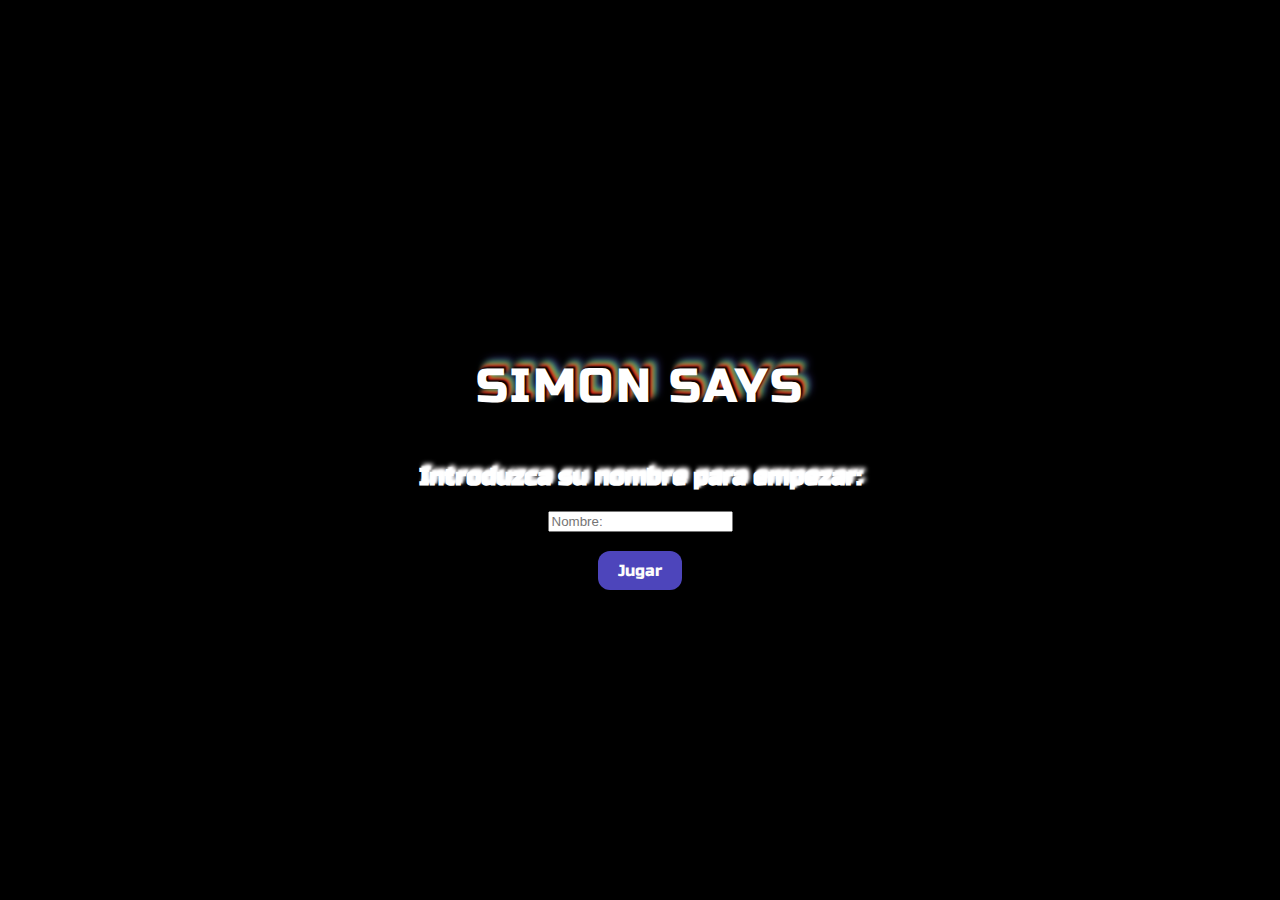
<file: index.html>
<!DOCTYPE html>
<html lang="en">
<head>
    <meta charset="UTF-8">
    <meta name="viewport" content="width=device-width, initial-scale=1.0">
    <link rel="stylesheet" href="style.css">
    <script defer src="script.js"></script>
    <title>Simon says</title>

</head>
<style>
   
</style>

<body>
    <div class="header1">
        <div style="height: auto">
            <p class="headerTitle">SIMON SAYS</p>
            <h2>Introduzca su nombre para empezar: </h2>
        </div>
</div>

<div class="form-container">
    <label for="Name"> </label>
    <input type="text" id="fname" placeholder="Nombre: ">
    <br>
    <br>
    <div style="display: flex;">
        <button class = "startButton" onclick="alertaVacio()">Jugar</button>
    </div>
</div>
</body>
</html>
</file>
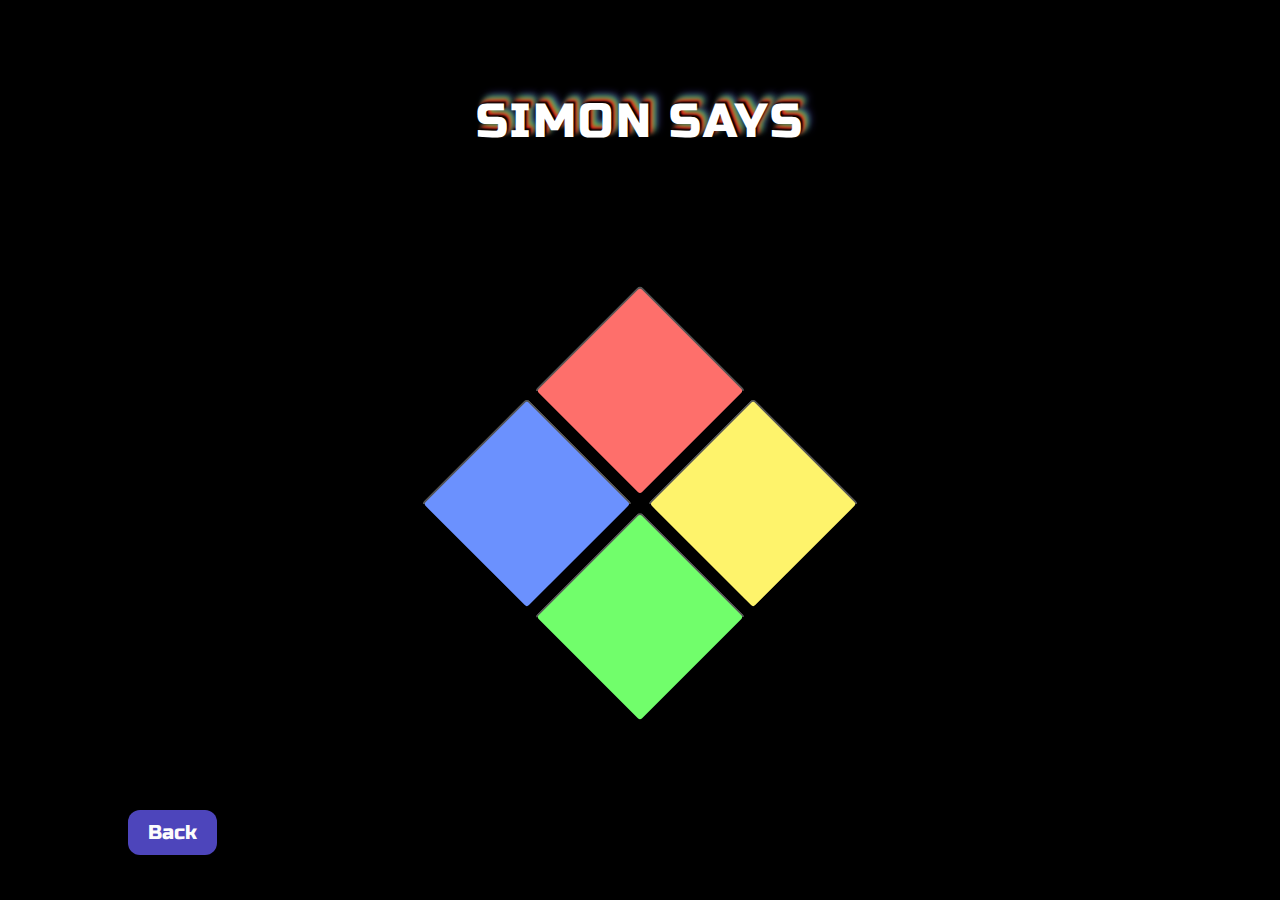
<file: game.html>
<!DOCTYPE html>
<html lang="en">
<head>
    <meta charset="UTF-8">
    <meta name="viewport" content="width=device-width, initial-scale=1.0">
    <title>SIMON SAYS</title>
    <link rel="stylesheet" href="style.css">
    <script defer src="script.js"></script>
</head>
<body>
    <div class="container">
        <div class="header">
            <div style="height: auto">
                <p class="headerTitle">SIMON SAYS</p>
                <p class="headerTitle" id ="puntuacion"></p>
            </div>             
        </div>
            <div class="game-container">
                <div class="Botones">
                    <button class="square red" boton = "0" onclick="presionar(this)"></button>
                    <button class="square yellow" boton = "1" onclick="presionar(this)"></button>
                    <button class="square blue" boton = "2" onclick="presionar(this)"></button>
                    <button class="square green" boton = "3" onclick="presionar(this)"></button>
                </div>
            </div>
            <div class="footer">
                <a class="BackButton" href="menu.html" >Back</a>
            </div>
    </div>
</body>
</html>
</file>
<file: style.css>
@import url('https://fonts.googleapis.com/css2?family=Russo+One&display=swap');
body, html {
  margin: 0;
  padding: 0;
  height: 100%;
  display: flex;
  flex-direction: column;
  justify-content: center;
}
body{
    background-color: #000000;
    place-items: center;  
    font-family: "Russo One", serif;
}
h1{
    text-align: center;
    font-family: "Russo One", serif;
    
   font-size: 3rem;
   letter-spacing: 0.15rem;
   text-shadow: 2px -2px 2px #000000 ,
                4px -4px 4px  hsl(0, 94%, 52%),
                6px -6px 6px #57f149,
                8px -8px 8px #4d45bb;
                
    color: rgb(255, 255, 255);
    margin-left: -100px;
    

}


.container {
  display: flex;
    justify-content: center; /* Centra horizontalmente */
    align-items: center; /* Centra verticalmente */
    height: 100%; 
}

.vertical-center {
  margin: 0;
  position: absolute;
  top: 50%;
  -ms-transform: translateY(-50%);
  transform: translateY(-50%);
}

h2{
  color: #ffffff;
  text-shadow: 2px -2px 2px #ffffff ,
                4px -4px 4px  hsl(0, 100%, 99%);
                text-align: center;
                
  font-family: "Russo One", serif;
}
.startButton{
  background-color: #4d45bb;
  color: #fcfcfc;
  display:inline-block;
  margin: 0 auto;
  cursor: pointer;
  font-size: 16px;
  padding: 10px 20px;
  position: relative;
  transition: .3s linear;
  text-decoration: none;
  border-radius: 12px;
  border: none;
  font-family: "Russo One", serif;
}
.startButton:hover{
  
  background-color: #4d45bb;
  box-shadow: 0 0 5px #4d45bb, 0 0 25px #4d45bb,0 0 
  50px #4d45bb, 0 0 100px #4d45bb, 0 0 200px #4d45bb;
  
}
.BackButton{
  background-color: #4d45bb;
  color: #fcfcfc;
  display: inline-block;
  margin: 0 auto;
  cursor: pointer;
  font-size: 20px;
  padding: 10px 20px;
  position: relative;
  transition: .3s linear;
  text-decoration: none;
  border-radius: 12px;
  border: none;
  font-family: "Russo One", serif;

}

.BackButton:hover{

  background-color: #4d45bb;
  box-shadow: 0 0 5px #4d45bb, 0 0 25px #4d45bb,0 0 
  50px #4d45bb, 0 0 100px #4d45bb, 0 0 200px #4d45bb;
  
  
}
.header{
  width: 100%;
  height: auto;
  display: block;
  flex-direction: column;
}
.headerTitle{
  text-align: center;
  font-family: "Russo One", serif;
  
 font-size: 3rem;
 letter-spacing: 0.15rem;
 text-shadow: 2px -2px 2px #000000 ,
              4px -4px 4px  hsl(0, 94%, 52%),
              6px -6px 6px #57f149,
              8px -8px 8px #4d45bb;
              
  color: rgb(255, 255, 255);
}
.footer{
  width: 100%;
  height: auto;
}
.game-container {
  height: auto;
  width: 100%;
  display: flex;
  justify-content: center;
  align-items: center;
  flex-grow: 1;
}
.container {
  width: 80%;
  height: 90%;
  display: flex;
  flex-direction: column;
  justify-content: space-between; /* Distribuye espacio entre los elementos */
  align-items: center;
}

.Botones {
  display: grid;
  gap: 10px;
  grid-template-columns: repeat(2, 1fr);
  transform: rotate(45deg);
  align-items: center;
  border-color: #000000;
}
.square{
  border-radius: 5px;
  width: 150px;
  height: 150px;
  cursor: pointer;
}

.square:active,
.active{
  filter: brightness(200%);
}
.red{
  background-color: #fe6f6b ;
}
.red:hover{
  
  background-color: #e07070;
  box-shadow: 0 0 5px #e07070, 0 0 25px #e07070;
  
}
.yellow{
  background-color: #fef36b;
}
.yellow:hover{
  
  background-color: #dee070;
  box-shadow: 0 0 5px #dee070, 0 0 25px #dee070;
  
}
.blue{
  background-color: #6b91fe;

}
.blue:hover{
  
  background-color: #7870e0;
  box-shadow: 0 0 5px #7870e0, 0 0 25px #7870e0,0 0 
  50px #7870e0;
  
}
.green{
  background-color: #71fe6b;

}
.green:hover{
  
  background-color: #93e070;
  box-shadow: 0 0 5px #93e070, 0 0 25px #93e070,0 0 
  50px #93e070;
  
}

@media (min-width: 150px) {
  .square {
      width: 50px;
      height: 50px;
  }
}
@media (min-width: 300px) {
  .square {
      width: 80px;
      height: 80px;
  }
}
@media (min-width: 600px) {
  .square {
      width: 120px;
      height: 120px;
  }
}

@media (min-width: 900px) {
  .square {
      width: 150px;
      height: 150px;
  }
}
</file>
